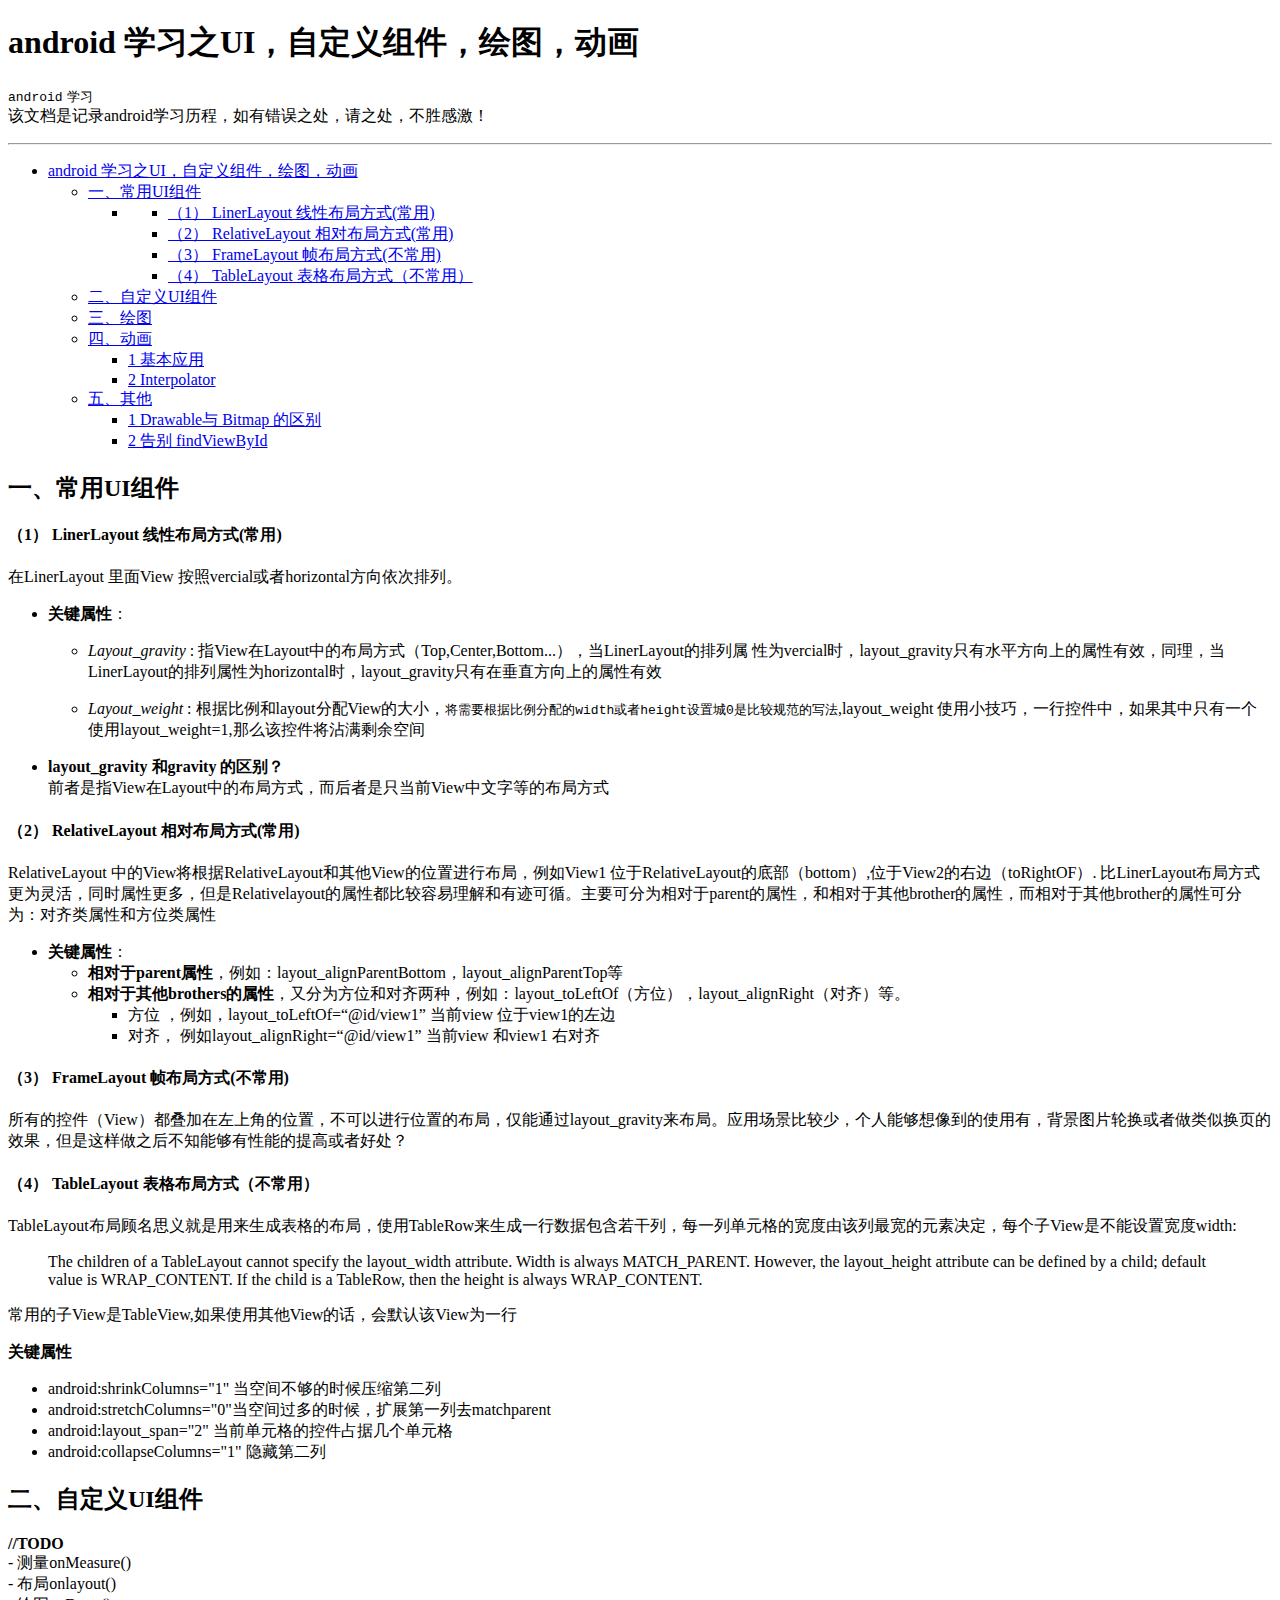
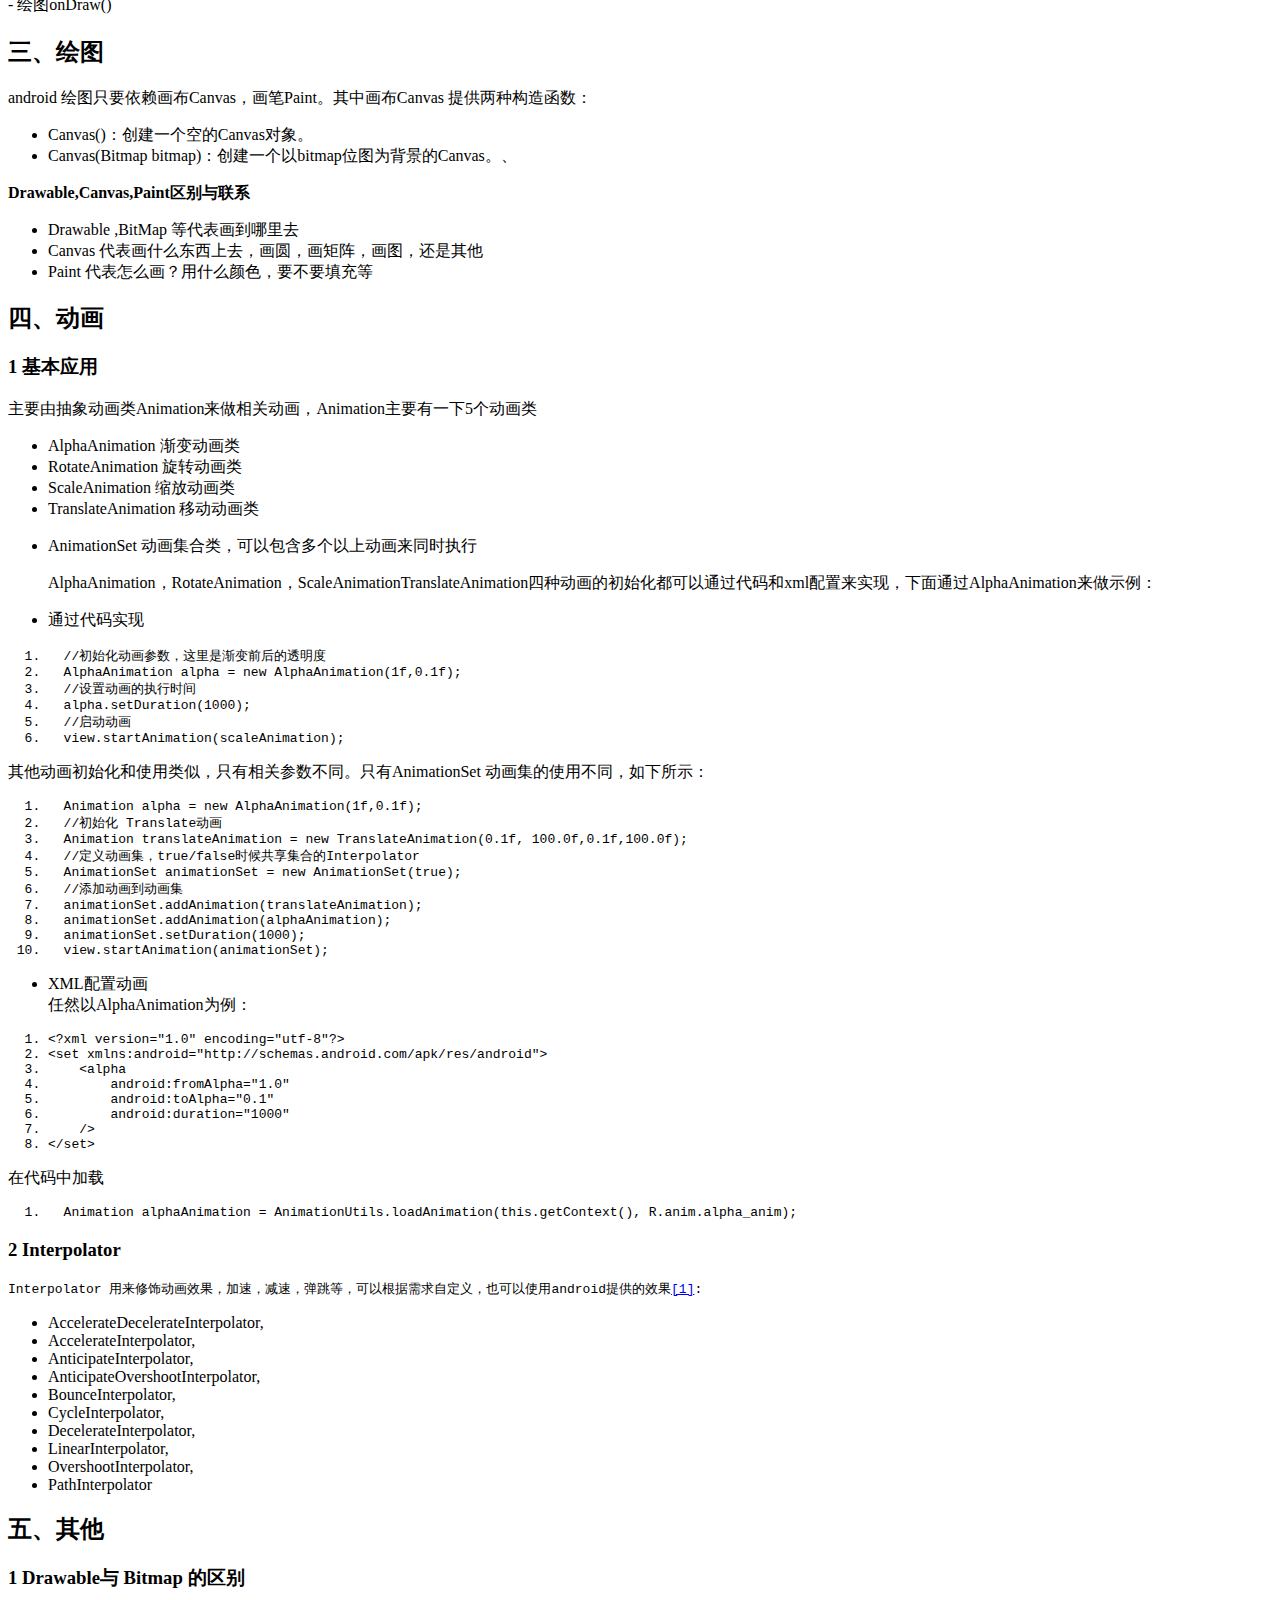
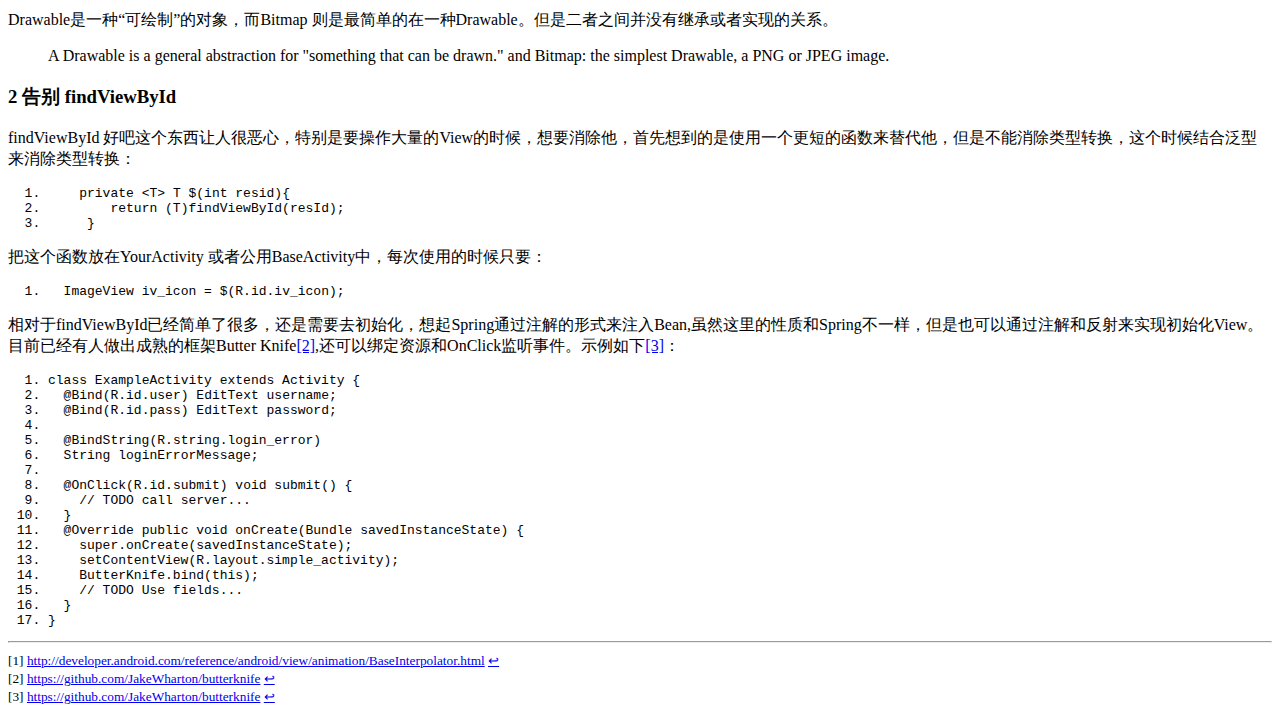
<file: mk/android/ui.html>
﻿<!DOCTYPE html>
<html>
<head>
<meta charset="utf-8">
<title>android 学习之UI，自定义组件，绘图，动画</title>
</head>
<body>
<div id="wmd-preview" class="wmd-preview"><div class="md-section-divider"></div><div class="md-section-divider"></div><h1 data-anchor-id="r6j0" id="android-学习之ui自定义组件绘图动画">android 学习之UI，自定义组件，绘图，动画</h1><p data-anchor-id="0b8u"><code>android</code> <code>学习</code> <br>
    该文档是记录android学习历程，如有错误之处，请之处，不胜感激！</p><hr><p data-anchor-id="aru0"><div class="toc">
<ul>
<li><a href="#android-学习之ui自定义组件绘图动画">android 学习之UI，自定义组件，绘图，动画</a><ul>
<li><a href="#一常用ui组件">一、常用UI组件</a><ul>
<li><ul>
<li><a href="#1-linerlayout-线性布局方式常用">（1） LinerLayout 线性布局方式(常用)</a></li>
<li><a href="#2-relativelayout-相对布局方式常用">（2） RelativeLayout 相对布局方式(常用)</a></li>
<li><a href="#3-framelayout-帧布局方式不常用">（3） FrameLayout 帧布局方式(不常用)</a></li>
<li><a href="#4-tablelayout-表格布局方式不常用">（4） TableLayout 表格布局方式（不常用）</a></li>
</ul>
</li>
</ul>
</li>
<li><a href="#二自定义ui组件">二、自定义UI组件</a></li>
<li><a href="#三绘图">三、绘图</a></li>
<li><a href="#四动画">四、动画</a><ul>
<li><a href="#1-基本应用">1 基本应用</a></li>
<li><a href="#2-interpolator">2 Interpolator</a></li>
</ul>
</li>
<li><a href="#五其他">五、其他</a><ul>
<li><a href="#1-drawable与-bitmap-的区别">1 Drawable与 Bitmap 的区别</a></li>
<li><a href="#2-告别-findviewbyid">2 告别 findViewById</a></li>
</ul>
</li>
</ul>
</li>
</ul>
</div>
</p><div class="md-section-divider"></div><h2 data-anchor-id="nwp3" id="一常用ui组件"><strong>一、常用UI组件</strong></h2><div class="md-section-divider"></div><h4 data-anchor-id="5d7n" id="1-linerlayout-线性布局方式常用"><strong>（1） LinerLayout 线性布局方式(常用)</strong></h4><p data-anchor-id="vwl8">在LinerLayout 里面View 按照vercial或者horizontal方向依次排列。</p><ul data-anchor-id="11bo">
<li><p><strong>关键属性</strong>：</p>

<ul><li><p><em>Layout_gravity</em> : 指View在Layout中的布局方式（Top,Center,Bottom...），当LinerLayout的排列属 性为vercial时，layout_gravity只有水平方向上的属性有效，同理，当LinerLayout的排列属性为horizontal时，layout_gravity只有在垂直方向上的属性有效</p></li>
<li><p><em>Layout_weight</em>  :  根据比例和layout分配View的大小，<code>将需要根据比例分配的width或者height设置城0是比较规范的写法</code>,layout_weight 使用小技巧，一行控件中，如果其中只有一个使用layout_weight=1,那么该控件将沾满剩余空间</p></li></ul></li>
<li><strong>layout_gravity 和gravity 的区别？</strong> <br>
前者是指View在Layout中的布局方式，而后者是只当前View中文字等的布局方式</li>
</ul><div class="md-section-divider"></div><h4 data-anchor-id="vu4g" id="2-relativelayout-相对布局方式常用"><strong>（2） RelativeLayout 相对布局方式(常用)</strong></h4><p data-anchor-id="d9us">RelativeLayout 中的View将根据RelativeLayout和其他View的位置进行布局，例如View1 位于RelativeLayout的底部（bottom）,位于View2的右边（toRightOF）. 比LinerLayout布局方式更为灵活，同时属性更多，但是Relativelayout的属性都比较容易理解和有迹可循。主要可分为相对于parent的属性，和相对于其他brother的属性，而相对于其他brother的属性可分为：对齐类属性和方位类属性</p><ul data-anchor-id="4vnf">
<li><strong>关键属性</strong>：  <br>
<ul><li><strong>相对于parent属性</strong>，例如：layout_alignParentBottom，layout_alignParentTop等</li>
<li><strong>相对于其他brothers的属性</strong>，又分为方位和对齐两种，例如：layout_toLeftOf（方位），layout_alignRight（对齐）等。 <br>
<ul><li>方位 ，例如，layout_toLeftOf=“@id/view1” 当前view 位于view1的左边</li>
<li>对齐， 例如layout_alignRight=“@id/view1” 当前view 和view1 右对齐</li></ul></li></ul></li>
</ul><div class="md-section-divider"></div><h4 data-anchor-id="r2sk" id="3-framelayout-帧布局方式不常用"><strong>（3） FrameLayout 帧布局方式(不常用)</strong></h4><p data-anchor-id="vroj">所有的控件（View）都叠加在左上角的位置，不可以进行位置的布局，仅能通过layout_gravity来布局。应用场景比较少，个人能够想像到的使用有，背景图片轮换或者做类似换页的效果，但是这样做之后不知能够有性能的提高或者好处？</p><div class="md-section-divider"></div><h4 data-anchor-id="4e9b" id="4-tablelayout-表格布局方式不常用"><strong>（4） TableLayout 表格布局方式（不常用）</strong></h4><p data-anchor-id="fia3">TableLayout布局顾名思义就是用来生成表格的布局，使用TableRow来生成一行数据包含若干列，每一列单元格的宽度由该列最宽的元素决定，每个子View是不能设置宽度width:</p><blockquote data-anchor-id="ppgm" class="white-blockquote">
  <p>The children of a TableLayout cannot specify the layout_width attribute. Width is always MATCH_PARENT. However, the layout_height attribute can be defined by a child; default value is WRAP_CONTENT. If the child is a TableRow, then the height is always WRAP_CONTENT.</p>
</blockquote><p data-anchor-id="fagh">常用的子View是TableView,如果使用其他View的话，会默认该View为一行</p><p data-anchor-id="bjof"><strong>关键属性</strong></p><ul data-anchor-id="aod3">
<li>android:shrinkColumns="1" 当空间不够的时候压缩第二列</li>
<li>android:stretchColumns="0"当空间过多的时候，扩展第一列去matchparent</li>
<li>android:layout_span="2"   当前单元格的控件占据几个单元格</li>
<li>android:collapseColumns="1" 隐藏第二列</li>
</ul><div class="md-section-divider"></div><h2 data-anchor-id="ijy2" id="二自定义ui组件"><strong>二、自定义UI组件</strong></h2><p data-anchor-id="2lef"><strong>//TODO</strong> <br>
 - 测量onMeasure() <br>
 - 布局onlayout() <br>
 - 绘图onDraw()</p><div class="md-section-divider"></div><h2 data-anchor-id="yjdt" id="三绘图"><strong>三、绘图</strong></h2><p data-anchor-id="0h93">android 绘图只要依赖画布Canvas，画笔Paint。其中画布Canvas 提供两种构造函数：</p><ul data-anchor-id="612l">
<li>Canvas()：创建一个空的Canvas对象。</li>
<li>Canvas(Bitmap bitmap)：创建一个以bitmap位图为背景的Canvas。、</li>
</ul><p data-anchor-id="yw9m"><strong>Drawable,Canvas,Paint区别与联系</strong></p><ul data-anchor-id="xksq">
<li>Drawable ,BitMap 等代表画到哪里去</li>
<li>Canvas 代表画什么东西上去，画圆，画矩阵，画图，还是其他</li>
<li>Paint 代表怎么画？用什么颜色，要不要填充等</li>
</ul><div class="md-section-divider"></div><h2 data-anchor-id="4fwj" id="四动画"><strong>四、动画</strong></h2><div class="md-section-divider"></div><h3 data-anchor-id="c6r0" id="1-基本应用"><strong>1 基本应用</strong></h3><p data-anchor-id="d8b8">主要由抽象动画类Animation来做相关动画，Animation主要有一下5个动画类</p><ul data-anchor-id="69wi">
<li>AlphaAnimation  渐变动画类</li>
<li>RotateAnimation 旋转动画类</li>
<li>ScaleAnimation 缩放动画类</li>
<li>TranslateAnimation 移动动画类</li>
<li><p>AnimationSet     动画集合类，可以包含多个以上动画来同时执行</p>

<p>AlphaAnimation，RotateAnimation，ScaleAnimationTranslateAnimation四种动画的初始化都可以通过代码和xml配置来实现，下面通过AlphaAnimation来做示例：</p></li>
<li><p>通过代码实现</p></li>
</ul><div class="md-section-divider"></div><pre class="prettyprint linenums prettyprinted" data-anchor-id="kgum"><ol class="linenums"><li class="L0"><code><span class="pln">  </span><span class="com">//初始化动画参数，这里是渐变前后的透明度</span></code></li><li class="L1"><code><span class="pln">  </span><span class="typ">AlphaAnimation</span><span class="pln"> alpha </span><span class="pun">=</span><span class="pln"> </span><span class="kwd">new</span><span class="pln"> </span><span class="typ">AlphaAnimation</span><span class="pun">(</span><span class="lit">1f</span><span class="pun">,</span><span class="lit">0.1f</span><span class="pun">);</span></code></li><li class="L2"><code><span class="pln">  </span><span class="com">//设置动画的执行时间</span></code></li><li class="L3"><code><span class="pln">  alpha</span><span class="pun">.</span><span class="pln">setDuration</span><span class="pun">(</span><span class="lit">1000</span><span class="pun">);</span></code></li><li class="L4"><code><span class="pln">  </span><span class="com">//启动动画</span></code></li><li class="L5"><code><span class="pln">  view</span><span class="pun">.</span><span class="pln">startAnimation</span><span class="pun">(</span><span class="pln">scaleAnimation</span><span class="pun">);</span></code></li></ol></pre><p data-anchor-id="2422">其他动画初始化和使用类似，只有相关参数不同。只有AnimationSet 动画集的使用不同，如下所示：</p><div class="md-section-divider"></div><pre class="prettyprint linenums prettyprinted" data-anchor-id="zgzn"><ol class="linenums"><li class="L0"><code><span class="pln">  </span><span class="typ">Animation</span><span class="pln"> alpha </span><span class="pun">=</span><span class="pln"> </span><span class="kwd">new</span><span class="pln"> </span><span class="typ">AlphaAnimation</span><span class="pun">(</span><span class="lit">1f</span><span class="pun">,</span><span class="lit">0.1f</span><span class="pun">);</span></code></li><li class="L1"><code><span class="pln">  </span><span class="com">//初始化 Translate动画  </span></code></li><li class="L2"><code><span class="pln">  </span><span class="typ">Animation</span><span class="pln"> translateAnimation </span><span class="pun">=</span><span class="pln"> </span><span class="kwd">new</span><span class="pln"> </span><span class="typ">TranslateAnimation</span><span class="pun">(</span><span class="lit">0.1f</span><span class="pun">,</span><span class="pln"> </span><span class="lit">100.0f</span><span class="pun">,</span><span class="lit">0.1f</span><span class="pun">,</span><span class="lit">100.0f</span><span class="pun">);</span><span class="pln">  </span></code></li><li class="L3"><code><span class="pln">  </span><span class="com">//定义动画集，true/false时候共享集合的Interpolator</span></code></li><li class="L4"><code><span class="pln">  </span><span class="typ">AnimationSet</span><span class="pln"> animationSet </span><span class="pun">=</span><span class="pln"> </span><span class="kwd">new</span><span class="pln"> </span><span class="typ">AnimationSet</span><span class="pun">(</span><span class="kwd">true</span><span class="pun">);</span></code></li><li class="L5"><code><span class="pln">  </span><span class="com">//添加动画到动画集</span></code></li><li class="L6"><code><span class="pln">  animationSet</span><span class="pun">.</span><span class="pln">addAnimation</span><span class="pun">(</span><span class="pln">translateAnimation</span><span class="pun">);</span><span class="pln">  </span></code></li><li class="L7"><code><span class="pln">  animationSet</span><span class="pun">.</span><span class="pln">addAnimation</span><span class="pun">(</span><span class="pln">alphaAnimation</span><span class="pun">);</span><span class="pln">  </span></code></li><li class="L8"><code><span class="pln">  animationSet</span><span class="pun">.</span><span class="pln">setDuration</span><span class="pun">(</span><span class="lit">1000</span><span class="pun">);</span><span class="pln">  </span></code></li><li class="L9"><code><span class="pln">  view</span><span class="pun">.</span><span class="pln">startAnimation</span><span class="pun">(</span><span class="pln">animationSet</span><span class="pun">);</span><span class="pln">     </span></code></li></ol></pre><ul data-anchor-id="i2zy">
<li>XML配置动画 <br>
任然以AlphaAnimation为例：</li>
</ul><div class="md-section-divider"></div><pre class="prettyprint linenums prettyprinted" data-anchor-id="qilj"><ol class="linenums"><li class="L0"><code><span class="pun">&lt;?</span><span class="pln">xml version</span><span class="pun">=</span><span class="str">"1.0"</span><span class="pln"> encoding</span><span class="pun">=</span><span class="str">"utf-8"</span><span class="pun">?&gt;</span></code></li><li class="L1"><code><span class="tag">&lt;set</span><span class="pln"> </span><span class="atn">xmlns:android</span><span class="pun">=</span><span class="atv">"http://schemas.android.com/apk/res/android"</span><span class="tag">&gt;</span></code></li><li class="L2"><code><span class="pln">    </span><span class="tag">&lt;alpha</span></code></li><li class="L3"><code><span class="pln">        </span><span class="atn">android:fromAlpha</span><span class="pun">=</span><span class="atv">"1.0"</span></code></li><li class="L4"><code><span class="pln">        </span><span class="atn">android:toAlpha</span><span class="pun">=</span><span class="atv">"0.1"</span></code></li><li class="L5"><code><span class="pln">        </span><span class="atn">android:duration</span><span class="pun">=</span><span class="atv">"1000"</span></code></li><li class="L6"><code><span class="pln">    </span><span class="tag">/&gt;</span></code></li><li class="L7"><code><span class="tag">&lt;/set&gt;</span></code></li></ol></pre><p data-anchor-id="h80d">在代码中加载</p><div class="md-section-divider"></div><pre class="prettyprint linenums prettyprinted" data-anchor-id="2aqz"><ol class="linenums"><li class="L0"><code><span class="pln">  </span><span class="typ">Animation</span><span class="pln"> alphaAnimation </span><span class="pun">=</span><span class="pln"> </span><span class="typ">AnimationUtils</span><span class="pun">.</span><span class="pln">loadAnimation</span><span class="pun">(</span><span class="kwd">this</span><span class="pun">.</span><span class="pln">getContext</span><span class="pun">(),</span><span class="pln"> R</span><span class="pun">.</span><span class="pln">anim</span><span class="pun">.</span><span class="pln">alpha_anim</span><span class="pun">);</span><span class="pln">  </span></code></li></ol></pre><div class="md-section-divider"></div><h3 data-anchor-id="wbvr" id="2-interpolator"><strong>2 Interpolator</strong></h3><pre data-anchor-id="gmwk"><code>Interpolator 用来修饰动画效果，加速，减速，弹跳等，可以根据需求自定义，也可以使用android提供的效果<a href="#fn:android-interpolater" id="fnref:android-interpolater" title="查看注脚" class="footnote">[1]</a>:
</code></pre><ul data-anchor-id="whi3">
<li>AccelerateDecelerateInterpolator,</li>
<li>AccelerateInterpolator, </li>
<li>AnticipateInterpolator,</li>
<li>AnticipateOvershootInterpolator,</li>
<li>BounceInterpolator, </li>
<li>CycleInterpolator,</li>
<li>DecelerateInterpolator, </li>
<li>LinearInterpolator, </li>
<li>OvershootInterpolator, </li>
<li>PathInterpolator</li>
</ul><div class="md-section-divider"></div><h2 data-anchor-id="0013" id="五其他"><strong>五、其他</strong></h2><div class="md-section-divider"></div><h3 data-anchor-id="6ani" id="1-drawable与-bitmap-的区别">1 Drawable与 Bitmap 的区别</h3><p data-anchor-id="3ro6">Drawable是一种“可绘制”的对象，而Bitmap 则是最简单的在一种Drawable。但是二者之间并没有继承或者实现的关系。</p><blockquote data-anchor-id="khr6" class="white-blockquote">
  <p>A Drawable is a general abstraction for "something that can be drawn." and Bitmap: the simplest Drawable, a PNG or JPEG image.</p>
</blockquote><div class="md-section-divider"></div><h3 data-anchor-id="9fjb" id="2-告别-findviewbyid">2 告别 findViewById</h3><p data-anchor-id="9yym">findViewById 好吧这个东西让人很恶心，特别是要操作大量的View的时候，想要消除他，首先想到的是使用一个更短的函数来替代他，但是不能消除类型转换，这个时候结合泛型来消除类型转换：</p><div class="md-section-divider"></div><pre class="prettyprint linenums prettyprinted" data-anchor-id="wv6w"><ol class="linenums"><li class="L0"><code><span class="pln">    </span><span class="kwd">private</span><span class="pln"> </span><span class="pun">&lt;</span><span class="pln">T</span><span class="pun">&gt;</span><span class="pln"> T $</span><span class="pun">(</span><span class="kwd">int</span><span class="pln"> resid</span><span class="pun">){</span></code></li><li class="L1"><code><span class="pln">        </span><span class="kwd">return</span><span class="pln"> </span><span class="pun">(</span><span class="pln">T</span><span class="pun">)</span><span class="pln">findViewById</span><span class="pun">(</span><span class="pln">resId</span><span class="pun">);</span></code></li><li class="L2"><code><span class="pln">     </span><span class="pun">}</span></code></li></ol></pre><p data-anchor-id="s0rl">把这个函数放在YourActivity 或者公用BaseActivity中，每次使用的时候只要：</p><div class="md-section-divider"></div><pre class="prettyprint linenums prettyprinted" data-anchor-id="xr05"><ol class="linenums"><li class="L0"><code><span class="pln">  </span><span class="typ">ImageView</span><span class="pln"> iv_icon </span><span class="pun">=</span><span class="pln"> $</span><span class="pun">(</span><span class="pln">R</span><span class="pun">.</span><span class="pln">id</span><span class="pun">.</span><span class="pln">iv_icon</span><span class="pun">);</span></code></li></ol></pre><p data-anchor-id="2dvy">相对于findViewById已经简单了很多，还是需要去初始化，想起Spring通过注解的形式来注入Bean,虽然这里的性质和Spring不一样，但是也可以通过注解和反射来实现初始化View。目前已经有人做出成熟的框架Butter Knife<a href="#fn:butter-knife" id="fnref:butter-knife" title="查看注脚" class="footnote">[2]</a>,还可以绑定资源和OnClick监听事件。示例如下<a href="#fn:butter-knife" id="fnref:butter-knife" title="查看注脚" class="footnote">[3]</a>：</p><div class="md-section-divider"></div><pre class="prettyprint linenums prettyprinted" data-anchor-id="h7n0"><ol class="linenums"><li class="L0"><code><span class="kwd">class</span><span class="pln"> </span><span class="typ">ExampleActivity</span><span class="pln"> </span><span class="kwd">extends</span><span class="pln"> </span><span class="typ">Activity</span><span class="pln"> </span><span class="pun">{</span></code></li><li class="L1"><code><span class="pln">  </span><span class="lit">@Bind</span><span class="pun">(</span><span class="pln">R</span><span class="pun">.</span><span class="pln">id</span><span class="pun">.</span><span class="pln">user</span><span class="pun">)</span><span class="pln"> </span><span class="typ">EditText</span><span class="pln"> username</span><span class="pun">;</span></code></li><li class="L2"><code><span class="pln">  </span><span class="lit">@Bind</span><span class="pun">(</span><span class="pln">R</span><span class="pun">.</span><span class="pln">id</span><span class="pun">.</span><span class="kwd">pass</span><span class="pun">)</span><span class="pln"> </span><span class="typ">EditText</span><span class="pln"> password</span><span class="pun">;</span></code></li><li class="L3"><code></code></li><li class="L4"><code><span class="pln">  </span><span class="lit">@BindString</span><span class="pun">(</span><span class="pln">R</span><span class="pun">.</span><span class="kwd">string</span><span class="pun">.</span><span class="pln">login_error</span><span class="pun">)</span></code></li><li class="L5"><code><span class="pln">  </span><span class="typ">String</span><span class="pln"> loginErrorMessage</span><span class="pun">;</span></code></li><li class="L6"><code></code></li><li class="L7"><code><span class="pln">  </span><span class="lit">@OnClick</span><span class="pun">(</span><span class="pln">R</span><span class="pun">.</span><span class="pln">id</span><span class="pun">.</span><span class="pln">submit</span><span class="pun">)</span><span class="pln"> </span><span class="kwd">void</span><span class="pln"> submit</span><span class="pun">()</span><span class="pln"> </span><span class="pun">{</span></code></li><li class="L8"><code><span class="pln">    </span><span class="com">// TODO call server...</span></code></li><li class="L9"><code><span class="pln">  </span><span class="pun">}</span></code></li><li class="L0"><code><span class="pln">  </span><span class="lit">@Override</span><span class="pln"> </span><span class="kwd">public</span><span class="pln"> </span><span class="kwd">void</span><span class="pln"> onCreate</span><span class="pun">(</span><span class="typ">Bundle</span><span class="pln"> savedInstanceState</span><span class="pun">)</span><span class="pln"> </span><span class="pun">{</span></code></li><li class="L1"><code><span class="pln">    </span><span class="kwd">super</span><span class="pun">.</span><span class="pln">onCreate</span><span class="pun">(</span><span class="pln">savedInstanceState</span><span class="pun">);</span></code></li><li class="L2"><code><span class="pln">    setContentView</span><span class="pun">(</span><span class="pln">R</span><span class="pun">.</span><span class="pln">layout</span><span class="pun">.</span><span class="pln">simple_activity</span><span class="pun">);</span></code></li><li class="L3"><code><span class="pln">    </span><span class="typ">ButterKnife</span><span class="pun">.</span><span class="pln">bind</span><span class="pun">(</span><span class="kwd">this</span><span class="pun">);</span></code></li><li class="L4"><code><span class="pln">    </span><span class="com">// TODO Use fields...</span></code></li><li class="L5"><code><span class="pln">  </span><span class="pun">}</span></code></li><li class="L6"><code><span class="pun">}</span></code></li></ol></pre><div class="footnotes" data-anchor-id="f4wk">
<hr>
<small>

<span id="fn:android-interpolater">[1] </span><a href="http://developer.android.com/reference/android/view/animation/BaseInterpolator.html" target="_blank">http://developer.android.com/reference/android/view/animation/BaseInterpolator.html</a> <a href="#fnref:android-interpolater" title="回到文稿" class="reversefootnote">↩</a><br>

<span id="fn:butter-knife">[2] </span><a href="https://github.com/JakeWharton/butterknife" target="_blank">https://github.com/JakeWharton/butterknife</a> <a href="#fnref:butter-knife" title="回到文稿" class="reversefootnote">↩</a><br>

<span id="fn:butter-knife">[3] </span><a href="https://github.com/JakeWharton/butterknife" target="_blank">https://github.com/JakeWharton/butterknife</a> <a href="#fnref:butter-knife" title="回到文稿" class="reversefootnote">↩</a><br>

</small>
</div></div>
</body>
</html>
</file>
